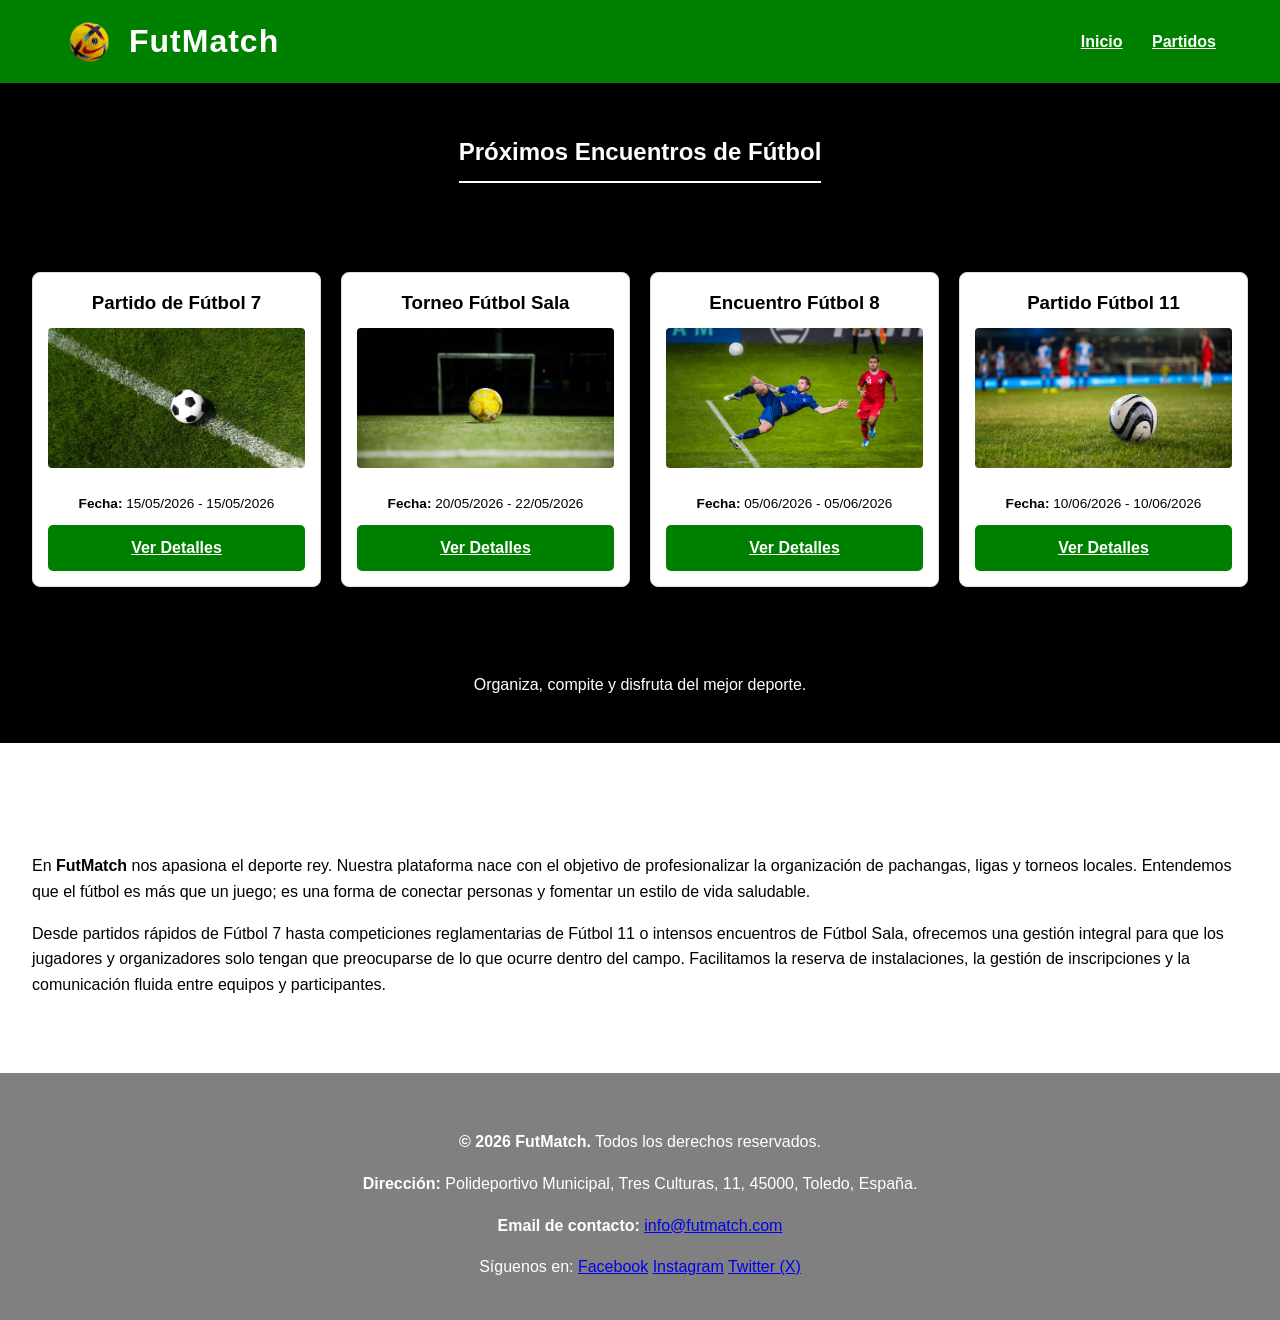
<file: LMSG/index.html>
<!DOCTYPE html>
<html lang="es">
<head>
    <meta charset="UTF-8">
    <meta name="viewport" content="width=device-width, initial-scale=1.0">
    <title>FutMatch_Inicio</title>
    <link rel="stylesheet" href="css/style.css">
</head>
<body>

<header>
    <div class="logo_container">
        <img src="img/ball.png" alt="Logo" class="logo_img">
        <h1 class="titulo">FutMatch</h1>
    </div>
    <nav>
        <ul>
            <li><a href="index.html">Inicio</a></li>
            <li><a href="eventos.html">Partidos</a></li>
        </ul>
    </nav>
</header>

<div class="carrousel">
    <h2>Próximos Encuentros de Fútbol</h2>
    
    <div class="container">
        <div class="lista_evento">
            
            <div class="carta_evento">
                <h3>Partido de Fútbol 7</h3>
                <img src="img/fut.jpg" alt="Futbol 7" class="img_evento">
                <div>
                    <p class="fh_evento"><strong>Fecha:</strong> 15/05/2026 - 15/05/2026</p>
                    <a href="detalle.html">Ver Detalles</a>
                </div>
            </div>

            <div class="carta_evento">
                <h3>Torneo Fútbol Sala</h3>
                <img src="img/sala.jpg" alt="Futbol Sala" class="img_evento">
                <div>
                    <p class="fh_evento"><strong>Fecha:</strong> 20/05/2026 - 22/05/2026</p>
                    <a href="detalle.html">Ver Detalles</a>
                </div>
            </div>

            <div class="carta_evento">
                <h3>Encuentro Fútbol 8</h3>
                <img src="img/fut8.jpg" alt="Futbol 8" class="img_evento">
                <div>
                    <p class="fh_evento"><strong>Fecha:</strong> 05/06/2026 - 05/06/2026</p>
                    <a href="detalle.html">Ver Detalles</a>
                </div>
            </div>

            <div class="carta_evento">
                <h3>Partido Fútbol 11</h3>
                <img src="img/fut2.jpg" alt="Futbol 11" class="img_evento">
                <div>
                    <p class="fh_evento"><strong>Fecha:</strong> 10/06/2026 - 10/06/2026</p>
                    <a href="detalle.html">Ver Detalles</a>
                </div>
            </div>

        </div>
    </div>

    <p>Organiza, compite y disfruta del mejor deporte.</p>
</div>

<div class="container">
    <section id="sobre-nosotros">
        <h2>Sobre Nosotros</h2>
        <p>En <strong>FutMatch</strong> nos apasiona el deporte rey. Nuestra plataforma nace con el objetivo de profesionalizar la organización de pachangas, ligas y torneos locales. Entendemos que el fútbol es más que un juego; es una forma de conectar personas y fomentar un estilo de vida saludable.</p>
        <p>Desde partidos rápidos de Fútbol 7 hasta competiciones reglamentarias de Fútbol 11 o intensos encuentros de Fútbol Sala, ofrecemos una gestión integral para que los jugadores y organizadores solo tengan que preocuparse de lo que ocurre dentro del campo. Facilitamos la reserva de instalaciones, la gestión de inscripciones y la comunicación fluida entre equipos y participantes.</p>
    </section>
</div>

<footer>
    <div class="container">
        <div class="footer-content">
             <p><strong>&copy; 2026 FutMatch.</strong> Todos los derechos reservados.</p>
            
            <p><strong>Dirección:</strong> Polideportivo Municipal, Tres Culturas, 11, 45000, Toledo, España.</p>
            
            <p><strong>Email de contacto:</strong> <a href="info@futmatch.com">info@futmatch.com</a></p>
            
            <div class="social-links">
                <span>Síguenos en:</span>
                <a href="#">Facebook</a>
                <a href="#">Instagram</a>
                <a href="#">Twitter (X)</a>
            </div>
        </div>
    </div>
</footer>

</body>
</html>
</file>
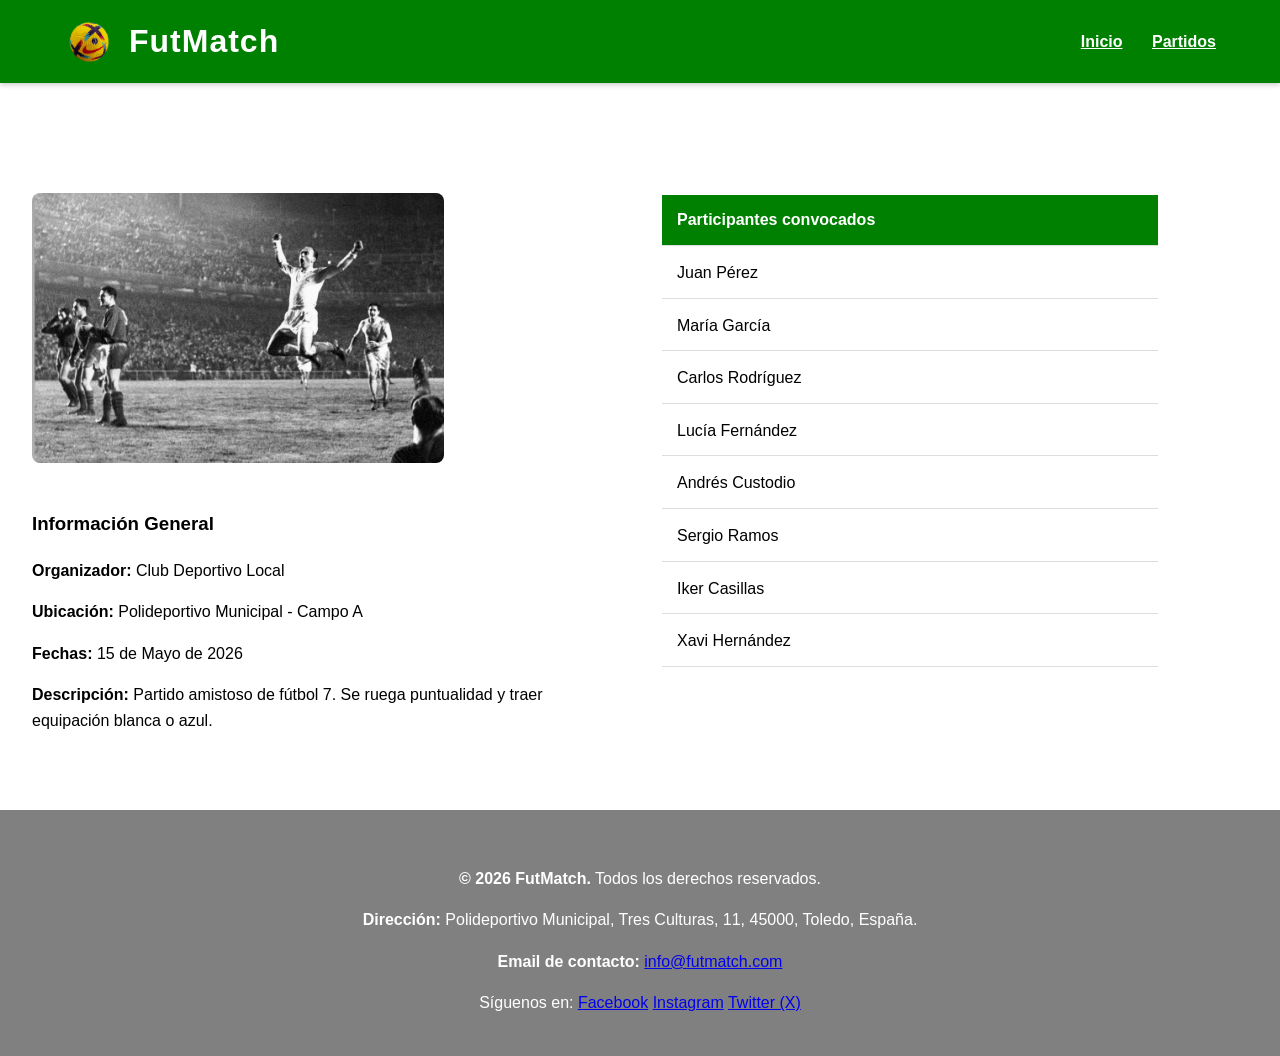
<file: LMSG/detalle.html>
<!DOCTYPE html>
<html lang="es">
<head>
    <meta charset="UTF-8">
    <meta name="viewport" content="width=device-width, initial-scale=1.0">
    <title>FutMatch_Detalles</title>
    <link rel="stylesheet" href="css/style.css">
</head>
<body>

<header>
    <div class="logo_container">
        <img src="img/ball.png" alt="Logo" class="logo_img">
        <h1 class="titulo">FutMatch</h1>
    </div>
    <nav>
        <ul>
            <li><a href="index.html">Inicio</a></li>
            <li><a href="eventos.html">Partidos</a></li>
        </ul>
    </nav>
</header>

<div class="container">
    <article>
        <h2>Partido de Fútbol 7</h2>
        
        <div class="details-container">
            
            <div class="info-side">
                <img src="img/alfredo.jpg" alt="Imagen del Partido" style="width:70%; border-radius:8px; margin-bottom: 20px;">
                
                <h3>Información General</h3>
                <p><strong>Organizador:</strong> Club Deportivo Local</p>
                <p><strong>Ubicación:</strong> Polideportivo Municipal - Campo A</p>
                <p><strong>Fechas:</strong> 15 de Mayo de 2026</p>
                <p><strong>Descripción:</strong> Partido amistoso de fútbol 7. Se ruega puntualidad y traer equipación blanca o azul.</p>
            </div>

            <div class="table-side">
                <table>
                    <thead>
                        <tr>
                            <th>Participantes convocados</th>
                        </tr>
                    </thead>
                    <tbody>
                        <tr><td>Juan Pérez</td></tr>
                        <tr><td>María García</td></tr>
                        <tr><td>Carlos Rodríguez</td></tr>
                        <tr><td>Lucía Fernández</td></tr>
                        <tr><td>Andrés Custodio</td></tr>
                        <tr><td>Sergio Ramos</td></tr>
                        <tr><td>Iker Casillas</td></tr>
                        <tr><td>Xavi Hernández</td></tr>
                    </tbody>
                </table>
            </div>

        </div>
    </article>
</div>

<footer>
    <div class="container">
        <div class="footer-content">
            <p><strong>&copy; 2026 FutMatch.</strong> Todos los derechos reservados.</p>
            
            <p><strong>Dirección:</strong> Polideportivo Municipal, Tres Culturas, 11, 45000, Toledo, España.</p>
            
            <p><strong>Email de contacto:</strong> <a href="info@futmatch.com">info@futmatch.com</a></p>
            
            <div class="social-links">
                <span>Síguenos en:</span>
                <a href="#">Facebook</a>
                <a href="#">Instagram</a>
                <a href="#">Twitter (X)</a>
            </div>
        </div>
    </div>
</footer>

</body>
</html>
</file>
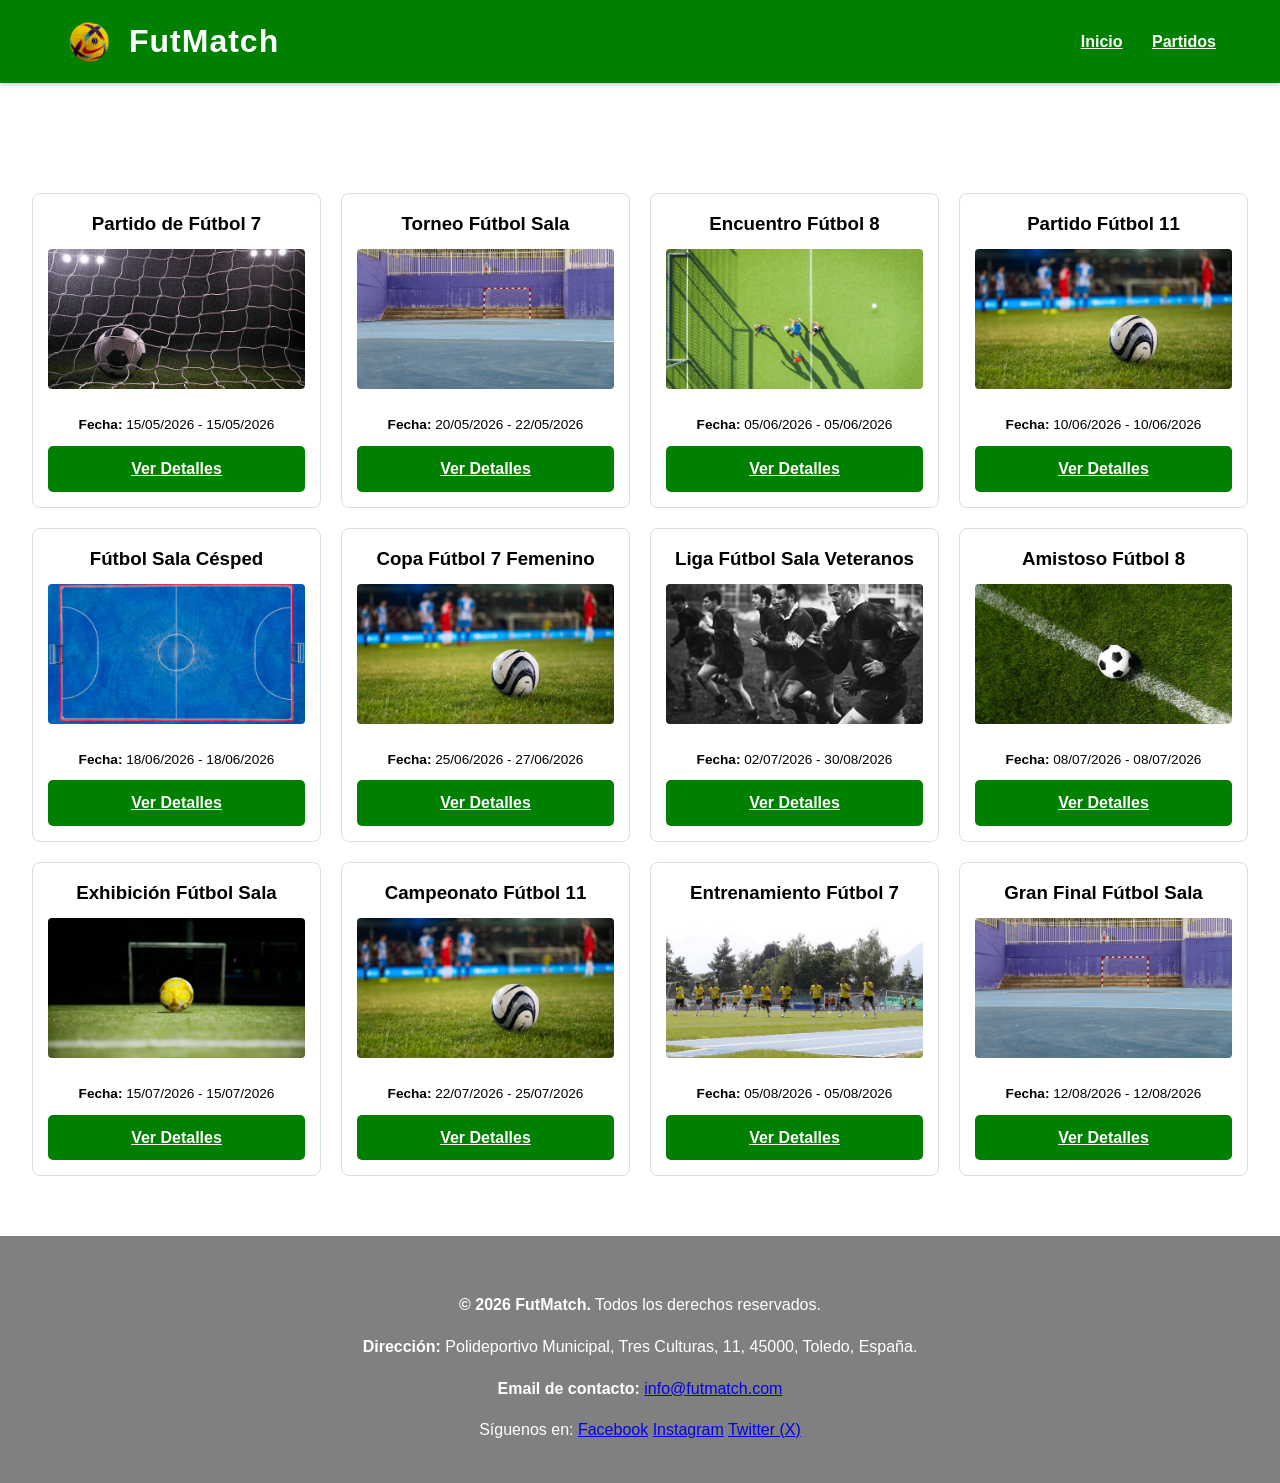
<file: LMSG/eventos.html>
<!DOCTYPE html>
<html lang="es">
<head>
    <meta charset="UTF-8">
    <meta name="viewport" content="width=device-width, initial-scale=1.0">
    <title>FutMatch_Eventos</title>
    <link rel="stylesheet" href="css/style.css">
</head>
<body>

<header>
    <div class="logo_container">
        <img src="img/ball.png" alt="Logo" class="logo_img">
        <h1 class="titulo">FutMatch</h1>
    </div>
    <nav>
        <ul>
            <li><a href="index.html">Inicio</a></li>
            <li><a href="eventos.html">Partidos</a></li>
        </ul>
    </nav>
</header>

<div class="container">
    <h2>Calendario de Partidos Disponibles</h2>
    
    <div class="lista_evento">
        
        <div class="carta_evento">
            <h3>Partido de Fútbol 7</h3>
            <img src="img/fut7.jpg" alt="Futbol 7" class="img_evento">
            <div>
                <p class="fh_evento"><strong>Fecha:</strong> 15/05/2026 - 15/05/2026</p>
                <a href="detalle.html">Ver Detalles</a>
            </div>
        </div>

        <div class="carta_evento">
            <h3>Torneo Fútbol Sala</h3>
            <img src="img/sala2.jpg" alt="Futbol Sala" class="img_evento">
            <div>
                <p class="fh_evento"><strong>Fecha:</strong> 20/05/2026 - 22/05/2026</p>
                <a href="detalle.html">Ver Detalles</a>
            </div>
        </div>

        <div class="carta_evento">
            <h3>Encuentro Fútbol 8</h3>
            <img src="img/fut3.jpg" alt="Futbol 8" class="img_evento">
            <div>
                <p class="fh_evento"><strong>Fecha:</strong> 05/06/2026 - 05/06/2026</p>
                <a href="detalle.html">Ver Detalles</a>
            </div>
        </div>

        <div class="carta_evento">
            <h3>Partido Fútbol 11</h3>
            <img src="img/fut9.jpg" alt="Futbol 11" class="img_evento">
            <div>
                <p class="fh_evento"><strong>Fecha:</strong> 10/06/2026 - 10/06/2026</p>
                <a href="detalle.html">Ver Detalles</a>
            </div>
        </div>

        <div class="carta_evento">
            <h3>Fútbol Sala Césped</h3>
            <img src="img/sala3.jpg" alt="Sala Cesped" class="img_evento">
            <div>
                <p class="fh_evento"><strong>Fecha:</strong> 18/06/2026 - 18/06/2026</p>
                <a href="detalle.html">Ver Detalles</a>
            </div>
        </div>

        <div class="carta_evento">
            <h3>Copa Fútbol 7 Femenino</h3>
            <img src="img/fut2.jpg" alt="Femenino" class="img_evento">
            <div>
                <p class="fh_evento"><strong>Fecha:</strong> 25/06/2026 - 27/06/2026</p>
                <a href="detalle.html">Ver Detalles</a>
            </div>
        </div>

        <div class="carta_evento">
            <h3>Liga Fútbol Sala Veteranos</h3>
            <img src="img/fut11.jpg" alt="Veteranos" class="img_evento">
            <div>
                <p class="fh_evento"><strong>Fecha:</strong> 02/07/2026 - 30/08/2026</p>
                <a href="detalle.html">Ver Detalles</a>
            </div>
        </div>

        <div class="carta_evento">
            <h3>Amistoso Fútbol 8</h3>
            <img src="img/fut.jpg" alt="Amistoso" class="img_evento">
            <div>
                <p class="fh_evento"><strong>Fecha:</strong> 08/07/2026 - 08/07/2026</p>
                <a href="detalle.html">Ver Detalles</a>
            </div>
        </div>

        <div class="carta_evento">
            <h3>Exhibición Fútbol Sala</h3>
            <img src="img/sala.jpg" alt="Exhibicion" class="img_evento">
            <div>
                <p class="fh_evento"><strong>Fecha:</strong> 15/07/2026 - 15/07/2026</p>
                <a href="detalle.html">Ver Detalles</a>
            </div>
        </div>

        <div class="carta_evento">
            <h3>Campeonato Fútbol 11</h3>
            <img src="img/fut2.jpg" alt="Campeonato" class="img_evento">
            <div>
                <p class="fh_evento"><strong>Fecha:</strong> 22/07/2026 - 25/07/2026</p>
                <a href="detalle.html">Ver Detalles</a>
            </div>
        </div>

        <div class="carta_evento">
            <h3>Entrenamiento Fútbol 7</h3>
            <img src="img/fut10.jpg" alt="Entrenamiento" class="img_evento">
            <div>
                <p class="fh_evento"><strong>Fecha:</strong> 05/08/2026 - 05/08/2026</p>
                <a href="detalle.html">Ver Detalles</a>
            </div>
        </div>

        <div class="carta_evento">
            <h3>Gran Final Fútbol Sala</h3>
            <img src="img/sala2.jpg" alt="Final" class="img_evento">
            <div>
                <p class="fh_evento"><strong>Fecha:</strong> 12/08/2026 - 12/08/2026</p>
                <a href="detalle.html">Ver Detalles</a>
            </div>
        </div>

    </div>
</div>

<footer>
    <div class="container">
        <div class="footer-content">
             <p><strong>&copy; 2026 FutMatch.</strong> Todos los derechos reservados.</p>
            
            <p><strong>Dirección:</strong> Polideportivo Municipal, Tres Culturas, 11, 45000, Toledo, España.</p>
            
            <p><strong>Email de contacto:</strong> <a href="info@futmatch.com">info@futmatch.com</a></p>
            
            <div class="social-links">
                <span>Síguenos en:</span>
                <a href="#">Facebook</a>
                <a href="#">Instagram</a>
                <a href="#">Twitter (X)</a>
            </div>
        </div>
    </div>
</footer>

</body>
</html>
</file>
<file: LMSG/css/style.css>
body {
  font-family: "Segoe UI", Tahoma, Geneva, Verdana, sans-serif;
  margin: 0;
  padding: 0;
  line-height: 1.6;
  background-color: #ffffff;
}

header {
  background-color: green;
  color: white;
  padding: 0.8rem 5%;
  display: flex;
  justify-content: space-between;
  align-items: center;
  box-shadow: 0 2px 5px rgba(0, 0, 0, 0.2);
}

.logo_container {
  display: flex;
  align-items: center;
  gap: 15px;
}

.logo_img {
  height: 50px;
  width: auto;
  border-radius: 4px;
}

.titulo {
  margin: 0;
  font-weight: bold;
  letter-spacing: 1px;
}

nav ul li {
  display: inline;
  margin-left: 25px;
}

nav ul li a {
  color: white;
  font-weight: bold;
  transition: color 0.3s;
}

.container {
  width: 95%;
  max-width: 1300px;
  margin: auto;
  padding: 20px 0;
}

h2 {
  color:white;
  border-bottom: 2px solid white;
  padding-bottom: 10px;
  margin-bottom: 20px;
}

.lista_evento {
  display: flex;
  flex-wrap: wrap;
  gap: 20px;
  justify-content: flex-start;
}

.carta_evento {
  background: white;
  border: 1px solid #ddd;
  border-radius: 8px;
  padding: 15px;
  flex: 0 1 calc(25% - 15px);
  display: flex;
  flex-direction: column;
  justify-content: space-between;
  box-sizing: border-box;
  text-align: center;
}

.carta_evento:hover {
  box-shadow: 0 6px 12px rgba(0, 0, 0, 0.1);
}

.carta_evento h3 {
  margin: 0 0 10px 0;
  color: black;
  display: flex;
  align-items: center;
  justify-content: center;
}

.img_evento {
  width: 100%;
  height: 140px;
  object-fit: cover;
  border-radius: 4px;
  margin-bottom: 15px;
}

.fh_evento {
  font-size: 0.85rem;
  color: black;
  margin: 10px 0;
  white-space: nowrap;
}

.carta_evento a {
  background: green;
  color: white;
  padding: 10px;
  border-radius: 5px;
  text-align: center;
  font-weight: bold;
  display: block;
}

.carrousel {
  background: black;
  min-height: 600px;
  display: flex;
  flex-direction: column;
  justify-content: center;
  align-items: center;
  color: white;
  text-align: center;
  padding: 30px 0;
}

.details-container {
  display: flex;
  justify-content: space-between;
  gap: 40px;
  flex-wrap: wrap;
}
.info-side,
.table-side {
  flex: 1;
  min-width: 300px;
}
table {
  width: 100%;
  max-width: 500px;
  background-color: white;
}
th,
td {
  padding: 12px 15px;
  text-align: left;
  border-bottom: 1px solid #ddd;
}
th {
  background-color: green;
  color: white;
}

footer {
  background: grey;
  color: white;
  text-align: center;
  padding: 20px 0;
  margin-top: 40px;
}
</file>
